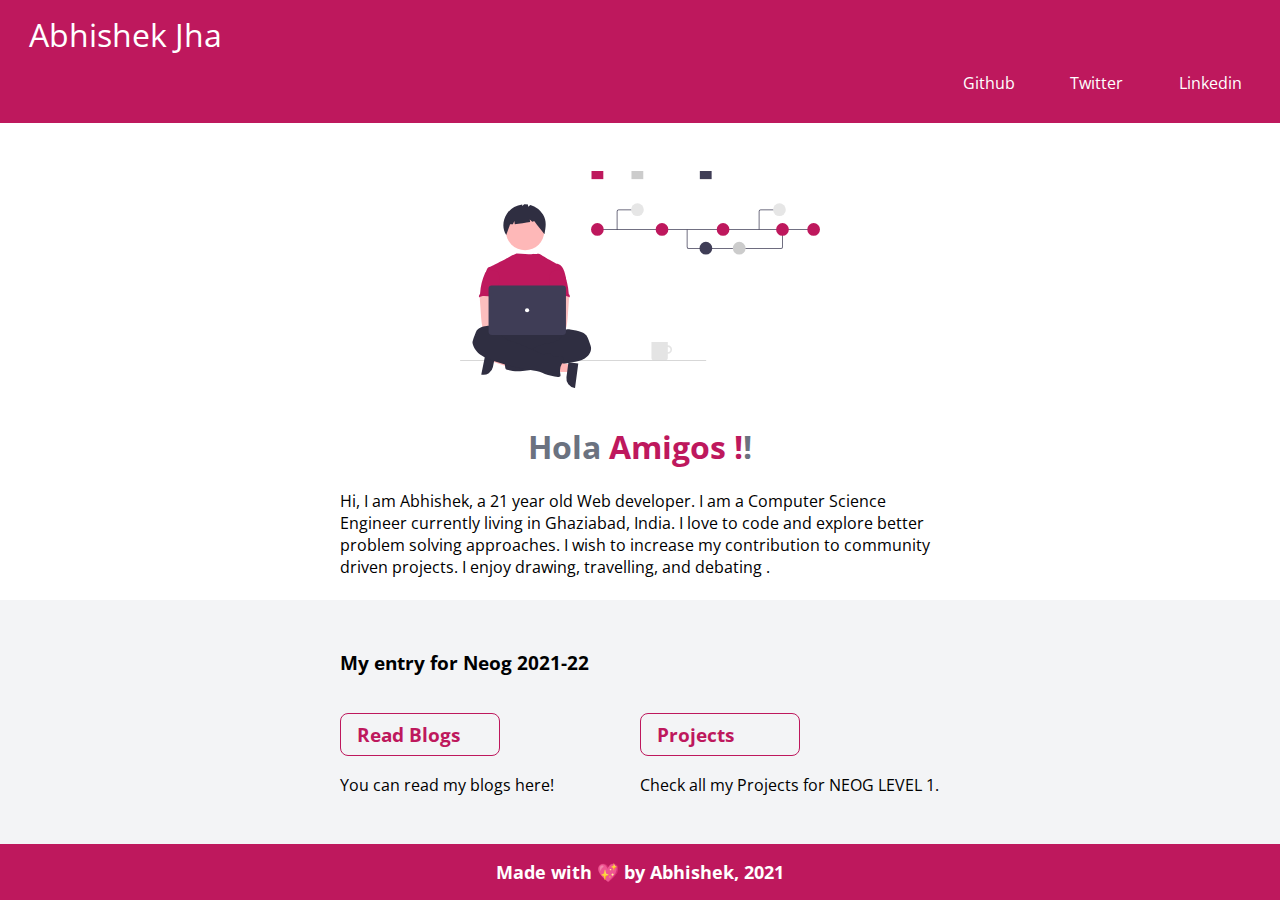
<file: index.html>
<!DOCTYPE html>
<html lang="en">
<head>
    <meta charset="UTF-8">
    <meta name="viewport" content="width=device-width, initial-scale=1.0">
    <title>Portfolio | Abhishek</title>
    <link href="styles.css" rel="stylesheet" />
</head>
<body>
        <nav class="navigation container">
            <div class="nav-brand container"> Abhishek Jha </div>
            <ul class="nav-pills">
                <li class="list-item-inline">
                    <a class="link" href="https://github.com/abhishekjha209">
                        Github
                    </a>
                </li>
                <li class="list-item-inline">
                    <a class="link" href="https://twitter.com/ajufornothing">
                        Twitter
                    </a>
                </li>
                <li class="list-item-inline">
                    <a class="link" href="https://linkedin.com/in/abhishekjha209">
                        Linkedin
                    </a>
                </li>
            </ul>
        </nav>

    <header class="hero">
        <img class="hero-img" src="./images/undraw_version_control_re_mg66.svg">
        <h1 class="hero-heading">Hola  <span class="heading-inverted"> Amigos !</span>!</h1>
        <p class="container-center">
            Hi, I am Abhishek, a 21 year old Web developer. I am a Computer Science Engineer currently living in Ghaziabad, India. I love to code and explore better problem solving approaches. I wish to increase my contribution to community driven projects. I enjoy drawing, travelling, and debating .
            <br>
            <br>
        </p>
    </header>

    <section class="section ow hero">
        
        <div class="container container-center">

            <h3>My entry for <span class="heading-inverted"> Neog 2021-22</span></h3>
            
    
            <div class="row">
                <div class="column">
                    <h3><a class="link link-secondary" href="blogs.html" target="_self">Read Blogs
                    </a>
                    </h3>
                    <p>You can read my blogs here!</p>
                </div>
    
                <div class="column">
                    <h3>
                        <a class="link link-secondary" href="projects.html">Projects
                        </a>
                    </h3>
                    <p> Check all my Projects for NEOG LEVEL 1.</p>
                </div>
            </div>
        </div>
        
    </section>


    <footer class="footer">
        <div class="footer-header"> Made with 💖 by Abhishek, 2021</div>            
    </footer>


    
</body>
</html>
</file>
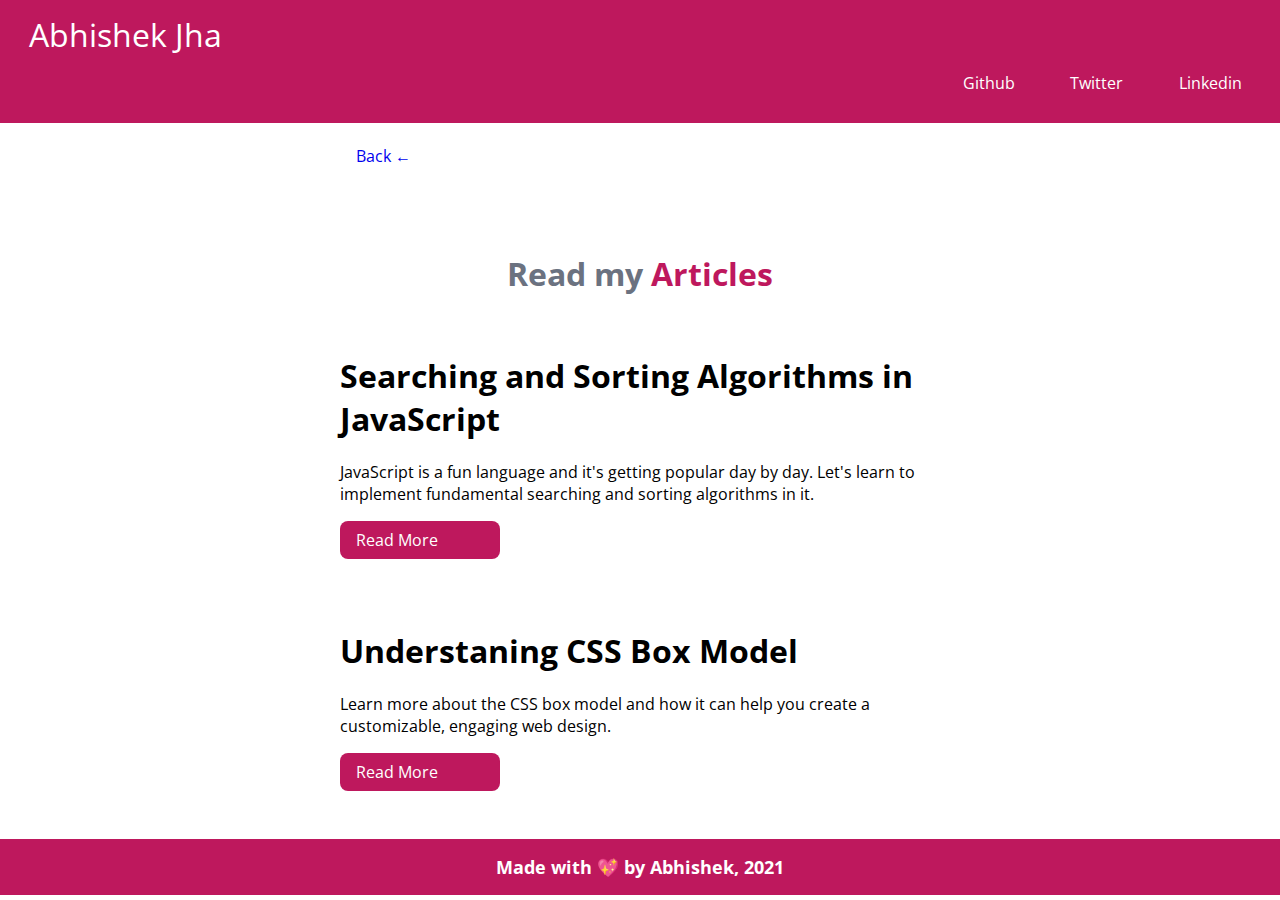
<file: blogs.html>
<!DOCTYPE html>
<html lang="en">
<head>
    <meta charset="UTF-8">
    <meta name="viewport" content="width=device-width, initial-scale=1.0">
    <link href="styles.css" rel="stylesheet" />
    <title>Blogs | Abhishek</title>
</head>
<body>
    <nav class="navigation container">
        <div class="nav-brand container"> Abhishek Jha </div>
        <ul class="nav-pills">
            <li class="list-item-inline">
                <a class="link" href="https://github.com/abhishekjha209">
                    Github
                </a>
            </li>
            <li class="list-item-inline">
                <a class="link" href="https://twitter.com/ajufornothing">
                    Twitter
                </a>
            </li>
            <li class="list-item-inline">
                <a class="link" href="https://linkedin.com/in/abhishekjha209">
                    Linkedin
                </a>
            </li>
        </ul>
    </nav> 

    <div class="container-center">
        <br>
        <a href="./index.html" class="link"> Back ← </a>
    </div>

    <header class="hero">
        <h1 class="hero-heading">Read my <span class="heading-inverted">Articles</span></h1>
    </header>

    

    <ul class="list-non-bullet">

        <li>
            <article class="showcase-list container container-center ">
                <h1>Searching and Sorting Algorithms in JavaScript</h1>
            <p> JavaScript is a fun language and it's getting popular day by day. Let's learn to implement fundamental searching and sorting algorithms in it. </p>

            <a class="link link-primary" href="https://abhishekjha.hashnode.dev/searching-and-sorting-algorithms-in-javascript">Read More</a>
            </article>
            
        </li>

        <li>
            <article class="showcase-list container container-center ">
                <h1>Understaning CSS Box Model</h1>
                <p>Learn more about the CSS box model and how it can help you create a customizable, engaging web design.</p>
                <a class="link link-primary" href="/">Read More</a>
                 </article>
            
        </li>

    </ul>

    <footer class="footer">
        <div class="footer-header"> Made with 💖 by Abhishek, 2021</div>            
    </footer>


    
</body>
</html>
</file>
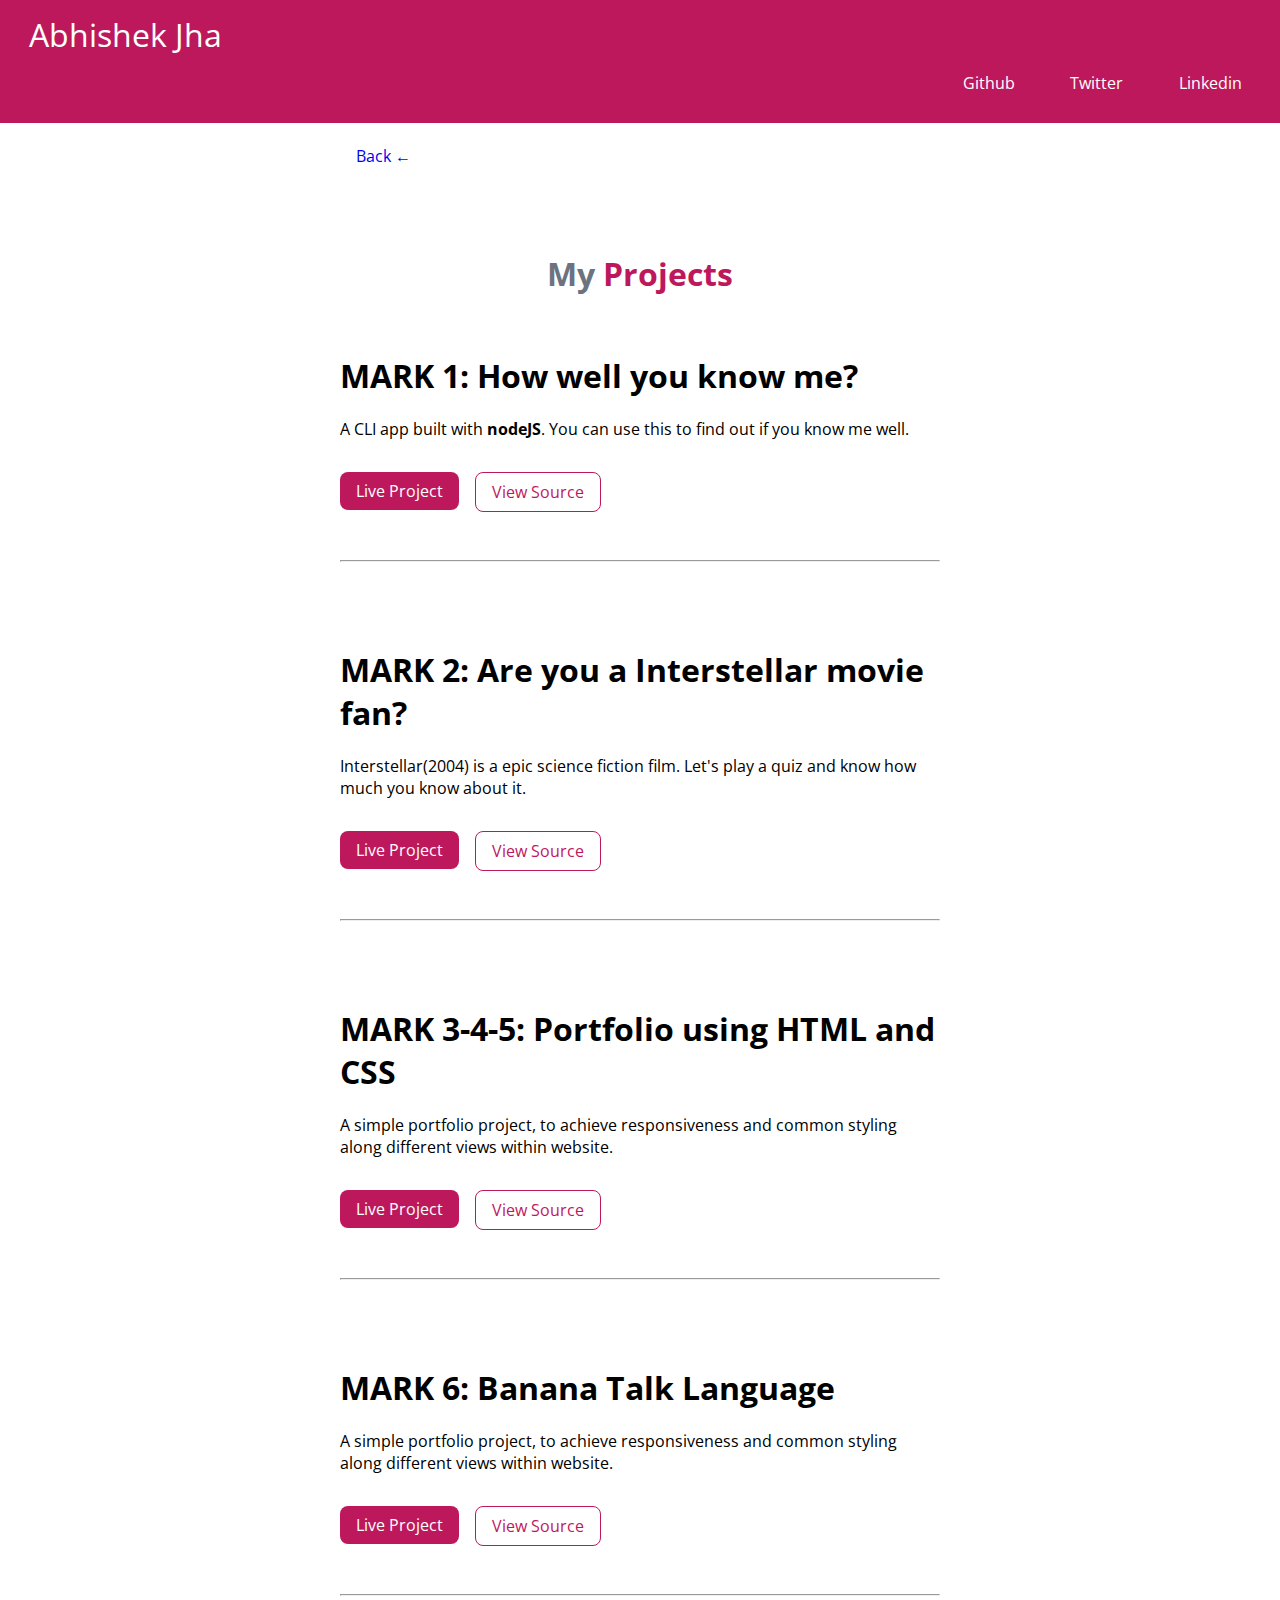
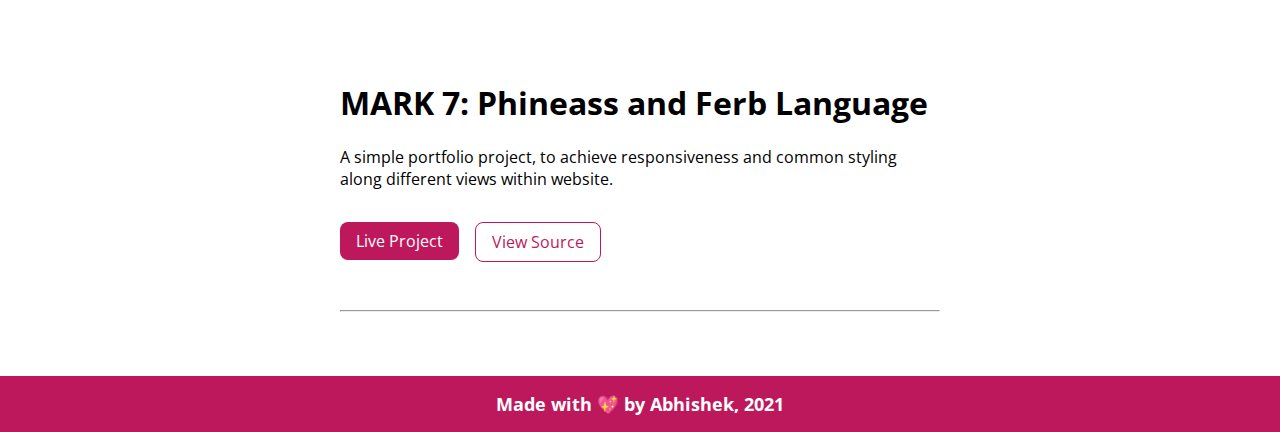
<file: projects.html>
<!DOCTYPE html>
<html lang="en">

<head>
    <meta charset="UTF-8">
    <meta name="viewport" content="width=device-width, initial-scale=1.0">
    <link href="styles.css" rel="stylesheet" />
    <title>Projects | Abhishek</title>
</head>

<body>
    <nav class="navigation container">
        <div class="nav-brand container"> Abhishek Jha </div>
        <ul class="nav-pills">
            <li class="list-item-inline">
                <a class="link" href="https://github.com/abhishekjha209">
                    Github
                </a>
            </li>
            <li class="list-item-inline">
                <a class="link" href="https://twitter.com/ajufornothing">
                    Twitter
                </a>
            </li>
            <li class="list-item-inline">
                <a class="link" href="https://linkedin.com/in/abhishekjha209">
                    Linkedin
                </a>
            </li>
        </ul>
    </nav>

    <div class="container-center">
        <br>
        <a href="./index.html" class="link"> Back ← </a>
    </div>


    <header class="hero">
        <h1 class="hero-heading">My <span class="heading-inverted"> Projects</span></h1>
    </header>

    <ul class="list-non-bullet">

        <li>
            <article class="showcase-list container container-center ">
                <h1>MARK 1: How well you know me?</h1>
                <p>A CLI app built with <strong>nodeJS</strong>. You can use this to find out if you know me well.</p>

                <div class="row">
                    <div class="coloumn">
                        <a class="link link-primary"
                            href="https://replit.com/@abhishekjha209/DoYouKnowMe?embed=true">Live Project</a>
                    </div>
                    <div class="coloumn">
                        <a class="link link-secondary" href="https://github.com/abhishekjha209/do-you-know-me   ">View
                            Source</a>
                    </div>
                </div>
                <hr>
            </article>
        </li>

        <li>
            <article class="showcase-list container container-center ">
                <h1>MARK 2: Are you a Interstellar movie fan?</h1>
                <p>Interstellar(2004) is a epic science fiction film. Let's play a quiz and know how much you know about
                    it.</p>

                <div class="row">
                    <div class="coloumn">
                        <a class="link link-primary"
                            href="https://replit.com/@abhishekjha209/InterstellarQuiz?embed=true">Live Project</a>
                    </div>
                    <div class="coloumn">
                        <a class="link link-secondary" href="https://github.com/abhishekjha209/interstellar-quiz">View
                            Source</a>
                    </div>
                </div>
                <hr>
            </article>

        </li>

        <li>
            <article class="showcase-list container container-center ">
                <h1>MARK 3-4-5: Portfolio using HTML and CSS</h1>
                <p>A simple portfolio project, to achieve responsiveness and common styling along different views within
                    website.</p>
                <div class="row">
                    <div class="coloumn">
                        <a class="link link-primary"
                        href="https://abhishekjha209.netlify.app/">Live Project</a>
                    </div>
                    <div class="coloumn">
                        <a class="link link-secondary" href="https://github.com/abhishekjha209/neog-portfolio">View
                            Source</a>
                    </div>
                </div>
                <hr>

            </article>
        </li>

        <li>
            <article class="showcase-list container container-center ">
                <h1>MARK 6: Banana Talk Language</h1>
                <p>A simple portfolio project, to achieve responsiveness and common styling along different views within
                    website.</p>
                <div class="row">
                    <div class="coloumn">
                        <a class="link link-primary"
                        href="https://bananatalk-web.netlify.app/">Live Project</a>
                    </div>
                    <div class="coloumn">
                        <a class="link link-secondary" href="https://github.com/abhishekjha209/phineass-ferb">View
                            Source</a>
                    </div>
                </div>
                <hr>

            </article>
        </li>

        <li>
            <article class="showcase-list container container-center ">
                <h1>MARK 7: Phineass and Ferb Language</h1>
                <p>A simple portfolio project, to achieve responsiveness and common styling along different views within
                    website.</p>
                <div class="row">
                    <div class="coloumn">
                        <a class="link link-primary"
                        href="https://phineass-ferb.netlify.app">Live Project</a>
                    </div>
                    <div class="coloumn">
                        <a class="link link-secondary" href="https://github.com/abhishekjha209/banana-app">View
                            Source</a>
                    </div>
                </div>
                <hr>

            </article>
        </li>
    </ul>


    <footer class="footer">
        <div class="footer-header"> Made with 💖 by Abhishek, 2021</div>
    </footer>

</body>

</html>
</file>
<file: styles.css>
@import url('https://fonts.googleapis.com/css2?family=Open+Sans:wght@300;700&family=Sacramento&display=swap');

:root {
    --primary-color: #BE185D;
    --off-white: #F3F4F6;
    --dark-gray: #6B7280;
}

body {
    font-family: 'Open Sans', sans-serif;
    margin: 0px
}

hr {
    margin: 2rem 0rem;
}

/** spaces **/

.margin-md {
    margin: 2rem;
}

/** container **/
.container {
    padding: 0rem 1rem;
}

.container-center {
    max-width: 600px;
    margin: auto;
}

/** links **/
.link {
    box-sizing: border-box;
    text-decoration: none;
    padding: 0.5rem 1rem;
}

.link:hover{
    font-weight:bolder;
    background-color: var(--primary-color);
    color: var(--off-white);
    border-radius: 0.5rem;
}

.link-primary {
    background-color: var(--primary-color);
    border-radius: 0.5rem;
    color: white;
    display: block;
    max-width: 160px;
    margin: 1rem 1rem 1rem 0rem;
}

.link-secondary {
    color: var(--primary-color);
    border-radius: 0.5rem;
    border: 1px solid var(--primary-color);
    display: block;
    max-width: 160px;
    margin: 1rem 1rem 1rem 0rem;
}


/** look into BEM naming convention for CSS **/

/** lists **/

.list-non-bullet {
    list-style: none;
    padding-inline-start: 0px;
}

.list-item-inline {
    display: inline;
    padding: 0rem 0.6rem;
}


.navigation {
    background-color: var(--primary-color);
    color: white;
    padding: 0.8rem;
}

.navigation .nav-brand {
    font-size: 2rem;
}

.navigation .nav-pills {
    text-align: right;
}

.navigation .link {
    color: white;
}

.navigation .link-active {
    font-weight: bold;
}

/** header **/

.hero {
    padding-top: 3rem;
}

.hero .hero-img {
    max-width: 60%;
    width: 360px;
    display: block;
    margin: auto;
}

.hero .hero-heading {
    text-align: center;
    padding-top: 1rem;
    color: var(--dark-gray);
}

.hero .hero-heading .heading-inverted {
    color: var(--primary-color);
}

/** sections **/

.section {
    padding: 2rem;
}

.section h1 {
    text-align: center;

}

.ow {
    background-color: var(--off-white);
}

/** footers **/

.footer {
    background-color: var(--primary-color);
    padding: 1rem;
    text-align: center;
    color: white;
}


.footer .footer-header {
    font-weight: bold;
    font-size: large;
}
/** projects **/
.showcase-list {
    padding: 1rem;
}

/** blogs **/
.showcase-blog {
    padding-bottom: 6rem;
}

.row{
    display: flex;  
}

.column{
    flex: 50%;
}

.right{
    text-align: right;
}
</file>
